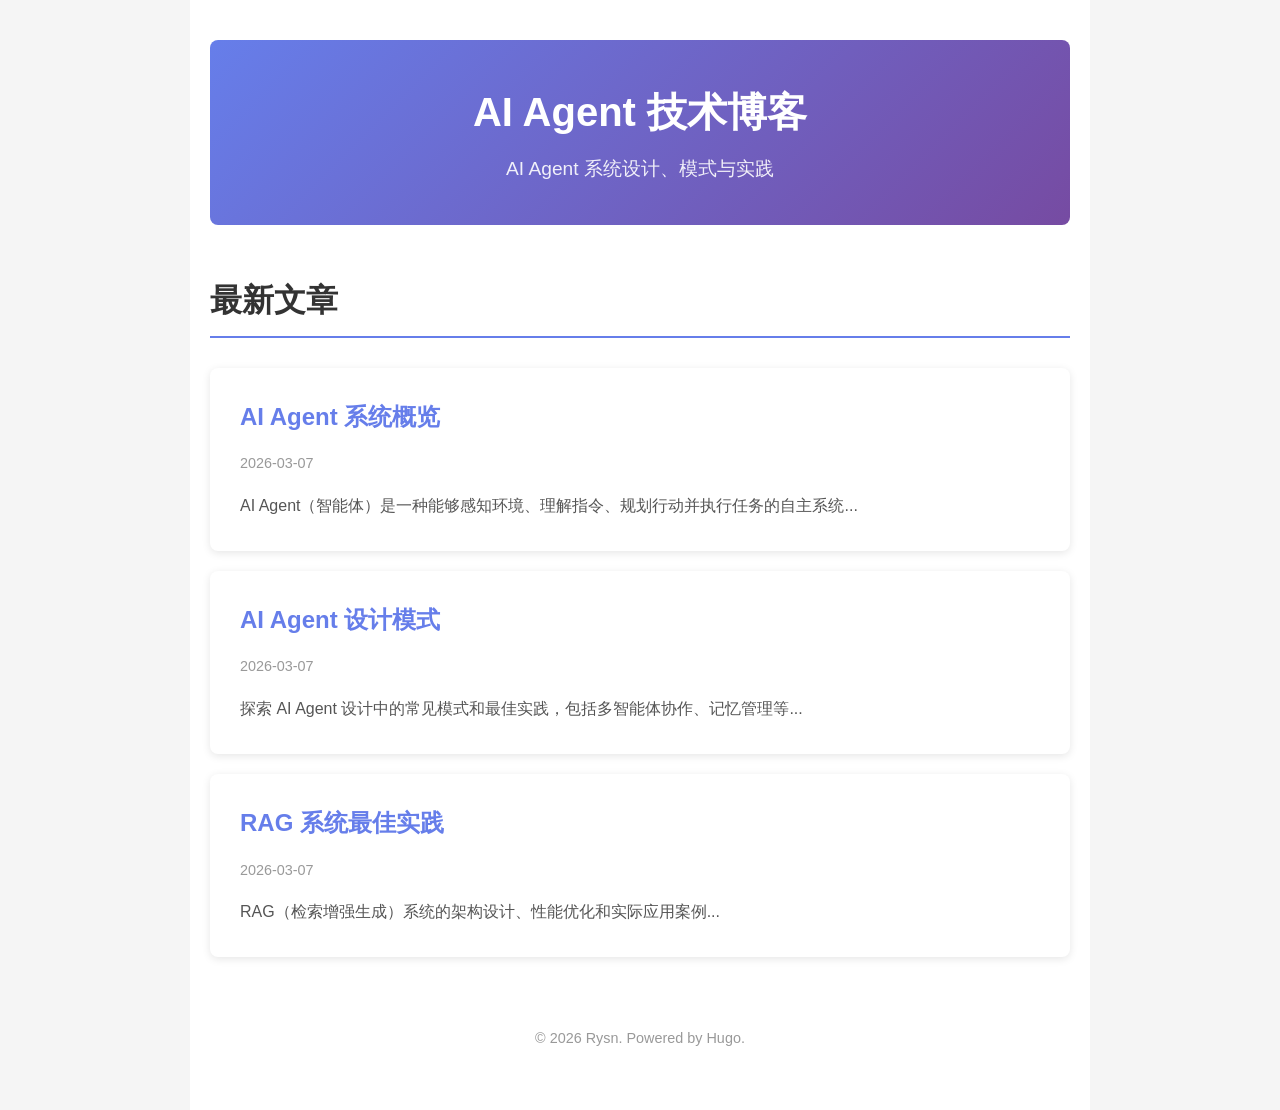
<file: index.html>
<!DOCTYPE html>
<html lang="zh-CN">
<head>
    <meta charset="UTF-8">
    <meta name="viewport" content="width=device-width, initial-scale=1.0">
    <title>AI Agent 技术博客 - Rysn</title>
    <meta name="description" content="AI Agent 系统设计、模式与实践">
    <link rel="stylesheet" href="css/style.css">
</head>
<body>
    <div class="container">
        <header class="hero">
            <h1>AI Agent 技术博客</h1>
            <p class="subtitle">AI Agent 系统设计、模式与实践</p>
        </header>

        <main class="content">
            <h2>最新文章</h2>

            <article class="post">
                <h3><a href="posts/ai-agent-概览.html">AI Agent 系统概览</a></h3>
                <p class="date">2026-03-07</p>
                <p>AI Agent（智能体）是一种能够感知环境、理解指令、规划行动并执行任务的自主系统...</p>
            </article>

            <article class="post">
                <h3><a href="posts/ai-agent-设计模式.html">AI Agent 设计模式</a></h3>
                <p class="date">2026-03-07</p>
                <p>探索 AI Agent 设计中的常见模式和最佳实践，包括多智能体协作、记忆管理等...</p>
            </article>

            <article class="post">
                <h3><a href="posts/rag-最佳实践.html">RAG 系统最佳实践</a></h3>
                <p class="date">2026-03-07</p>
                <p>RAG（检索增强生成）系统的架构设计、性能优化和实际应用案例...</p>
            </article>
        </main>

        <footer class="footer">
            <p>&copy; 2026 Rysn. Powered by Hugo.</p>
        </footer>
    </div>
</body>
</html>
</file>
<file: css/style.css>
* {
    margin: 0;
    padding: 0;
    box-sizing: border-box;
}

body {
    font-family: -apple-system, BlinkMacSystemFont, "Segoe UI", Roboto, "Helvetica Neue", Arial, sans-serif;
    line-height: 1.6;
    color: #333;
    background: #f5f5f5;
}

.container {
    max-width: 900px;
    margin: 0 auto;
    padding: 40px 20px;
    background: #fff;
    min-height: 100vh;
}

.hero {
    text-align: center;
    margin-bottom: 50px;
    padding: 40px 20px;
    background: linear-gradient(135deg, #667eea 0%, #764ba2 100%);
    border-radius: 8px;
    color: white;
}

.hero h1 {
    font-size: 2.5em;
    margin-bottom: 10px;
}

.hero .subtitle {
    font-size: 1.2em;
    opacity: 0.9;
}

.content h2 {
    font-size: 2em;
    margin-bottom: 30px;
    color: #333;
    border-bottom: 2px solid #667eea;
    padding-bottom: 10px;
}

.post {
    background: #fff;
    padding: 30px;
    margin-bottom: 20px;
    border-radius: 8px;
    box-shadow: 0 2px 8px rgba(0,0,0,0.1);
}

.post h3 {
    font-size: 1.5em;
    margin-bottom: 15px;
}

.post h3 a {
    text-decoration: none;
    color: #667eea;
    transition: color 0.2s;
}

.post h3 a:hover {
    color: #764ba2;
}

.post .date {
    font-size: 0.9em;
    color: #999;
    margin-bottom: 15px;
}

.post p {
    color: #555;
    line-height: 1.8;
}

.footer {
    text-align: center;
    margin-top: 50px;
    padding: 20px;
    color: #999;
    font-size: 0.9em;
}

/* Mobile Responsive */
@media (max-width: 768px) {
    .hero h1 {
        font-size: 2em;
    }

    .container {
        padding: 20px 15px;
    }

    .post {
        padding: 20px;
    }
}
</file>
